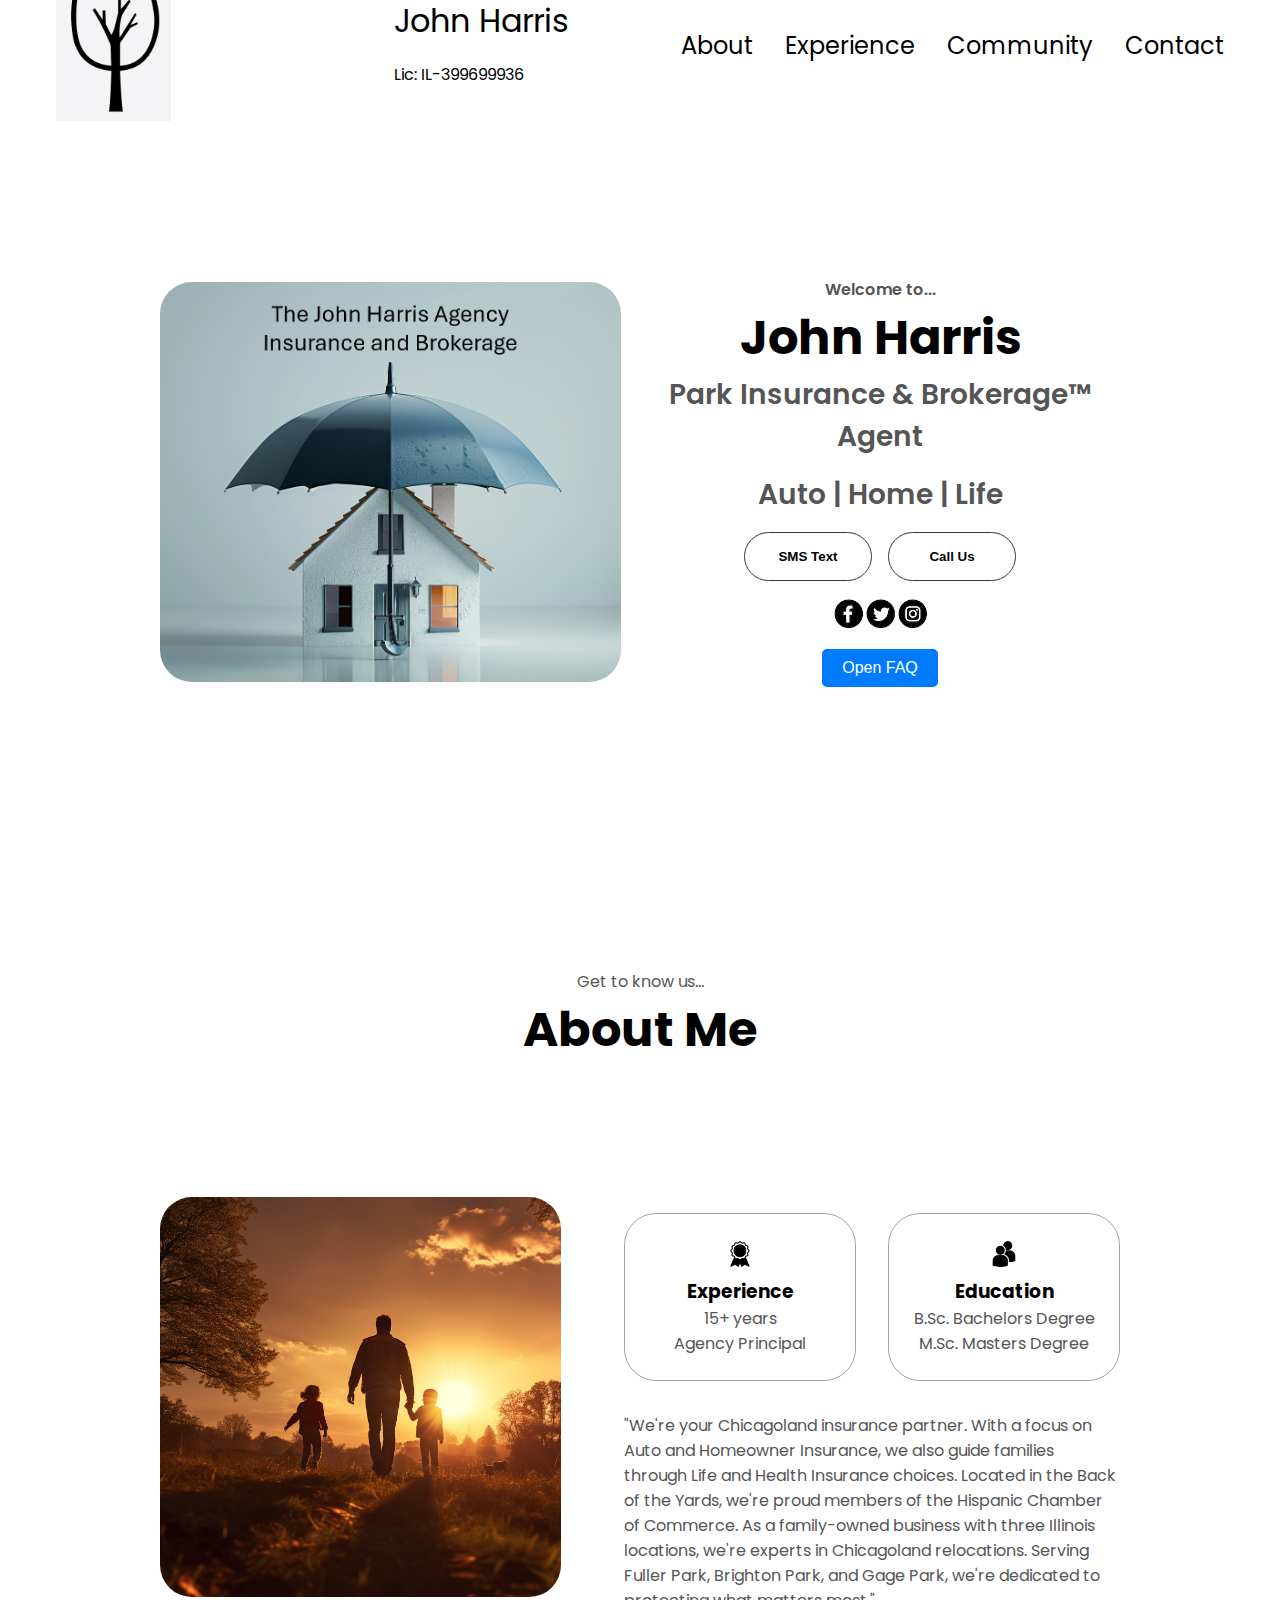
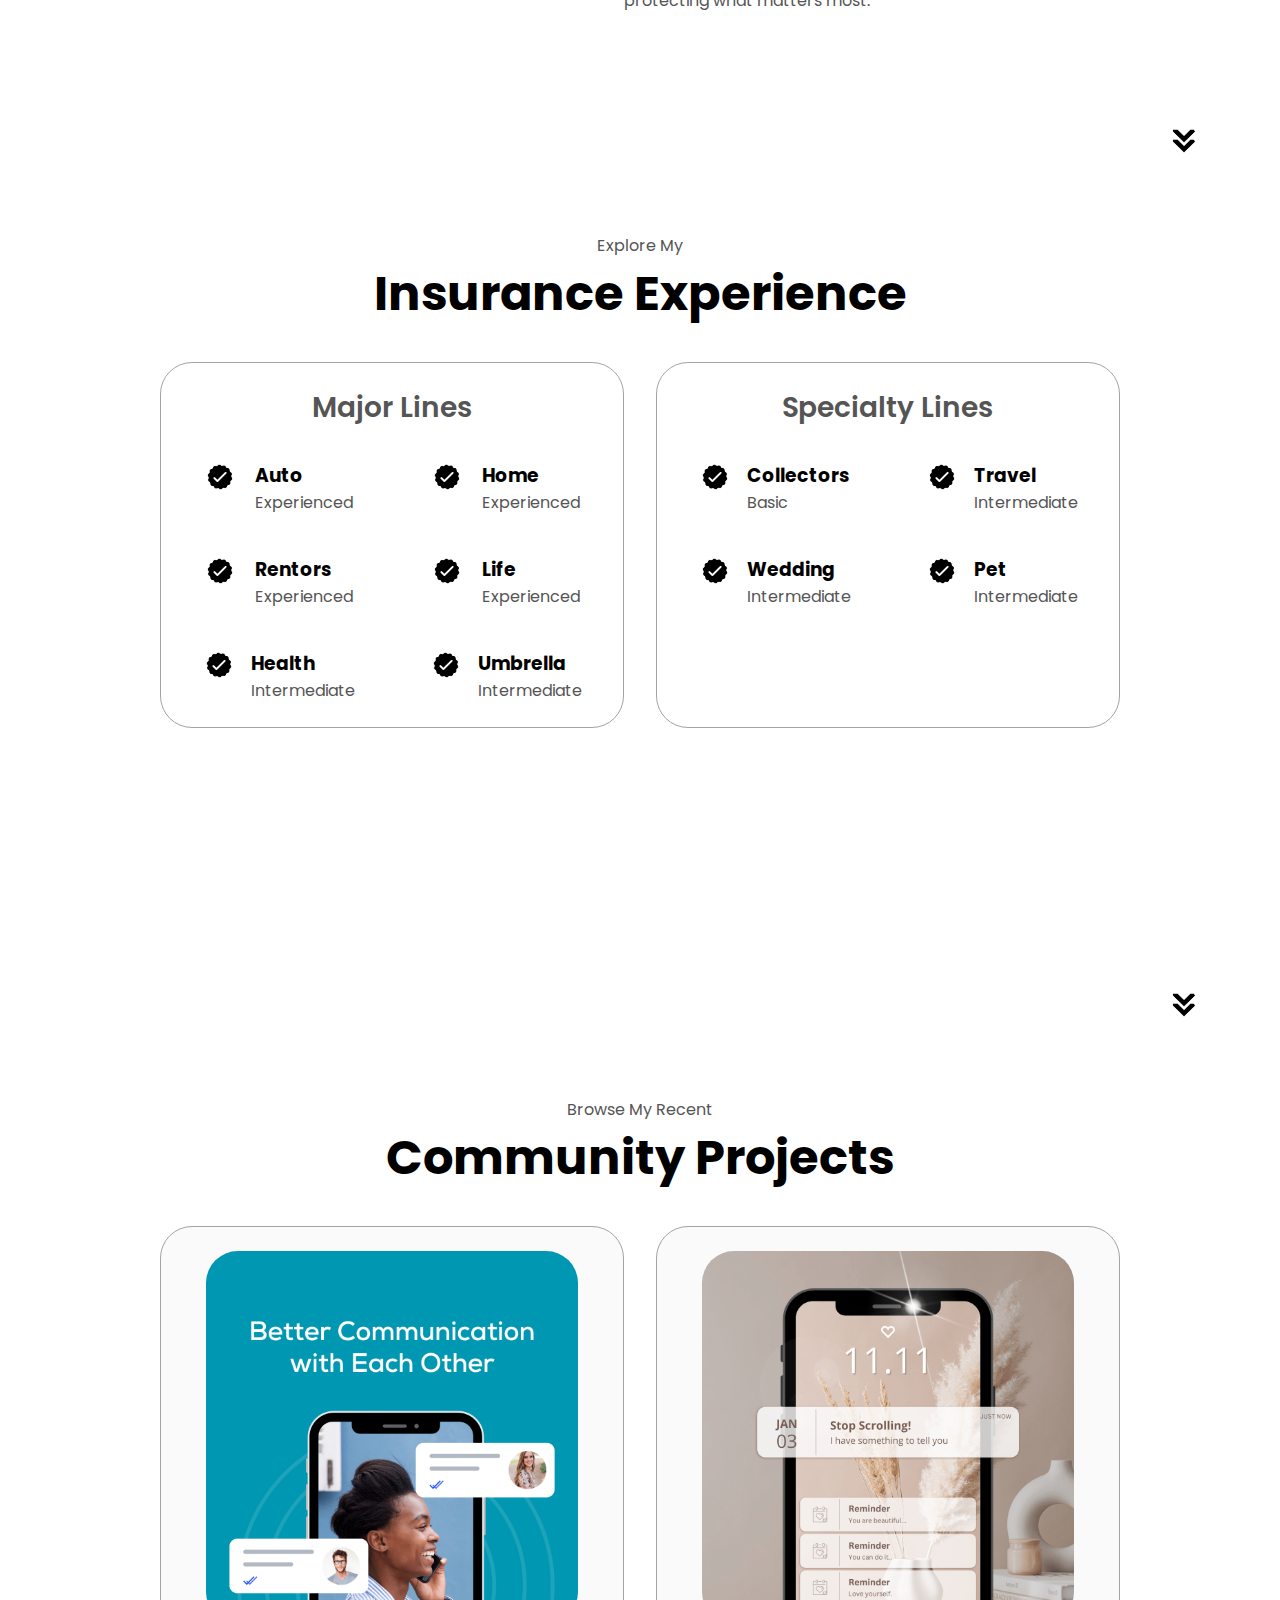
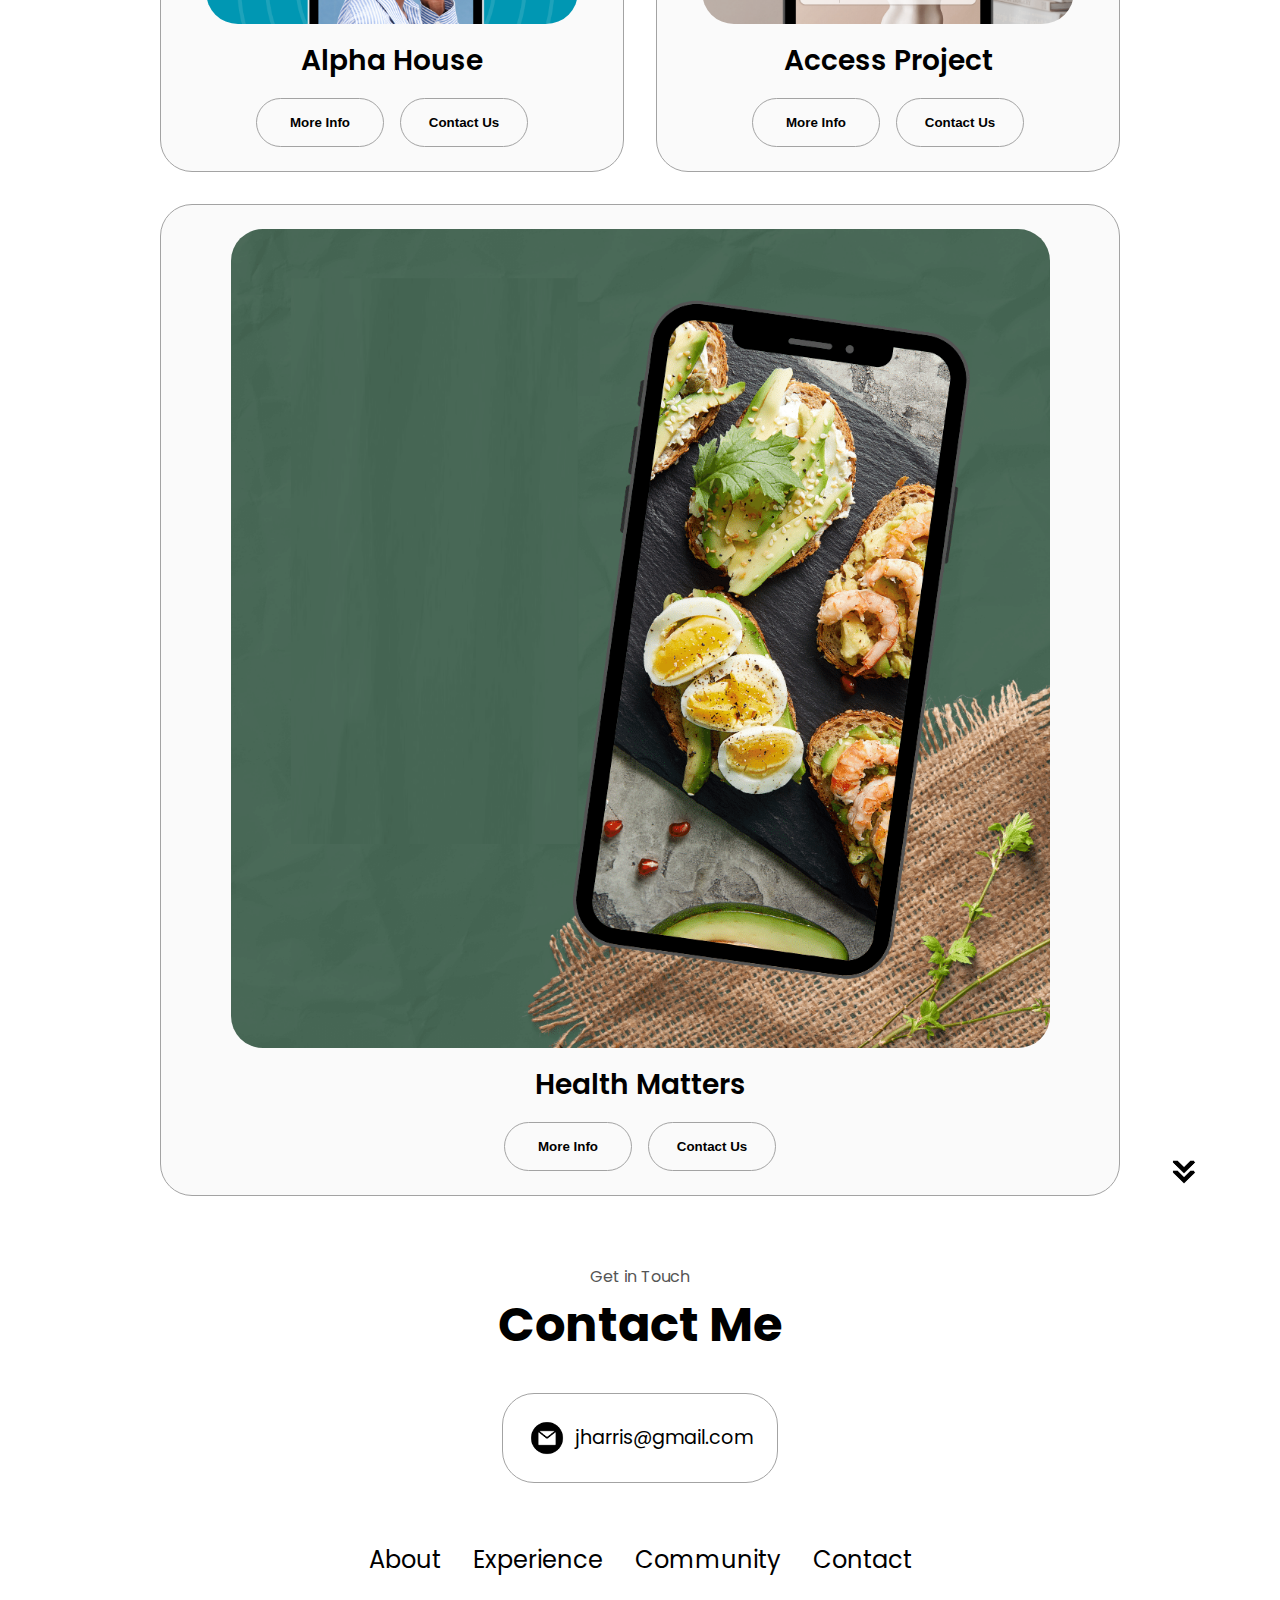
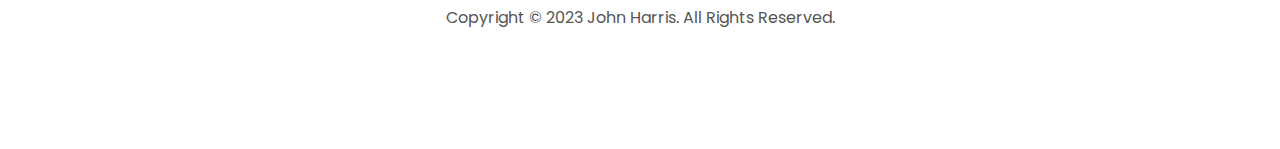
<file: index.html>
<!DOCTYPE html>
<html lang="en">
  <head>
    <meta charset="UTF-8" />
    <meta http-equiv="X-UA-Compatible" content="IE=edge" />
    <meta name="viewport" content="width=device-width, initial-scale=1.0" />
    <title>My Portfolio</title>
    <link rel="stylesheet" href="style.css" />
    <link rel="stylesheet" href="mediaqueries.css" />
           
  <body>
    <nav id="desktop-nav">
      <div class="logo2">
        <img src="assets/logo_icon.png" alt="Logo Icon">
      </div>
      <div class="section__text__p1"></div>
      <div class="logo">
        John Harris
        <br>
        <span style="font-size: 12pt;">Lic: IL-399699936</span>
      </div>
      <div>
        <ul class="nav-links">
          <li><a href="#about">About</a></li>
          <li><a href="#experience">Experience</a></li>
          <li><a href="#projects">Community</a></li>
          <li><a href="#contact">Contact</a></li>
        </ul>
      </div>
    </nav>
    <nav id="hamburger-nav">
      <h1 div="class="logo">The Harris Agency, Inc.</h1>
      <div class="hamburger-menu">
        <div class="hamburger-icon" onclick="toggleMenu()">
          <span></span>
          <span></span>
          <span></span>
        </div>
        <div class="menu-links">
          <li><a href="#about" onclick="toggleMenu()">About</a></li>
          <li><a href="#experience" onclick="toggleMenu()">Experience</a></li>
          <li><a href="#projects" onclick="toggleMenu()">Community</a></li>
          <li><a href="#contact" onclick="toggleMenu()">Contact</a></li>
        </div>
      </div>
    </nav>
    <section id="profile">
    <div class="section__pic-container">
      <img src="assets/property__casualty.png" alt="John Harris profile picture" class="about-pic"/>
    </div>
    <div class="section__text">
      <p class="section__text__p1">Welcome to... </p>
      <h1 class="title">John Harris</h1>
      <p class="section__text__p2">Park Insurance & Brokerage™ Agent</p>
      <p class="section__text__p2">Auto | Home | Life</p>
      <div class="btn-container">
        <button class="btn btn-color-2" onclick="sendSMS()">SMS Text</button>
        <button class="btn btn-color-2" onclick="makeCall()">Call Us</button>
      </div>
      <div id="socials-container">
        <img src="./assets/SMlogos.png" alt="My LinkedIn profile" class="icon"/>
      </div>    
      <!-- Trigger/Open The Agent Iframe -->
      <button id="myBtn">Open FAQ</button>
         <div id="myModal" class="modal">
        <!-- Modal content -->
        <div class="modal-content">
          <span class="close">&times;</span>
          <iframe src="./FAQ.html" frameborder="0" width="100%" height="600px"></iframe>
        </div>
      </div>
    </div>
    </section>
    <section id="about">
      <p class="section__text__p1">Get to know us...</p>
      <h1 class="title">About Me</h1>
      <div class="section-container">
        <div class="section__pic-container">
          <img
            src="./assets/about-pic.png"
            alt="Profile picture"
            class="about-pic"
          />
        </div>
        <div class="about-details-container">
          <div class="about-containers">
            <div class="details-container">
              <img
                src="./assets/experience.png"
                alt="Experience icon"
                class="icon"
              />
              <h3>Experience</h3>
              <p>15+ years <br />Agency Principal</p>
            </div>
            <div class="details-container">
              <img
                src="./assets/education.png"
                alt="Education icon"
                class="icon"
              />
              <h3>Education</h3>
              <p>B.Sc. Bachelors Degree<br />M.Sc. Masters Degree</p>
            </div>
          </div>
          <div class="text-container">
            <p>
              "We're your Chicagoland insurance partner. With a focus on Auto and Homeowner Insurance, we also guide families through Life and Health Insurance choices. Located in the Back of the Yards, we're proud members of the Hispanic Chamber of Commerce. As a family-owned business with three Illinois locations, we're experts in Chicagoland relocations. Serving Fuller Park, Brighton Park, and Gage Park, we're dedicated to protecting what matters most."
            </p>
          </div>
        </div>
      </div>
      <img
        src="./assets/arrow.png"
        alt="Arrow icon"
        class="icon arrow"
        onclick="location.href='./#experience'"
      />
    </section>
    <section id="experience">
      <p class="section__text__p1">Explore My</p>
      <h1 class="title">Insurance Experience</h1>
      <div class="experience-details-container">
        <div class="about-containers">
          <div class="details-container">
            <h2 class="experience-sub-title">Major Lines</h2>
            <div class="article-container">
              <article>
                <img
                  src="./assets/checkmark.png"
                  alt="Experience icon"
                  class="icon"
                />
                <div>
                  <h3>Auto</h3>
                  <p>Experienced</p>
                </div>
              </article>
              <article>
                <img
                  src="./assets/checkmark.png"
                  alt="Experience icon"
                  class="icon"
                />
                <div>
                  <h3>Home</h3>
                  <p>Experienced</p>
                </div>
              </article>
              <article>
                <img
                  src="./assets/checkmark.png"
                  alt="Experience icon"
                  class="icon"
                />
                <div>
                  <h3>Rentors</h3>
                  <p>Experienced</p>
                </div>
              </article>
              <article>
                <img
                  src="./assets/checkmark.png"
                  alt="Experience icon"
                  class="icon"
                />
                <div>
                  <h3>Life</h3>
                  <p>Experienced</p>
                </div>
              </article>
              <article>
                <img
                  src="./assets/checkmark.png"
                  alt="Experience icon"
                  class="icon"
                />
                <div>
                  <h3>Health</h3>
                  <p>Intermediate</p>
                </div>
              </article>
              <article>
                <img
                  src="./assets/checkmark.png"
                  alt="Experience icon"
                  class="icon"
                />
                <div>
                  <h3>Umbrella</h3>
                  <p>Intermediate</p>
                </div>
              </article>
            </div>
          </div>
          <div class="details-container">
            <h2 class="experience-sub-title">Specialty Lines</h2>
            <div class="article-container">
              <article>
                <img
                  src="./assets/checkmark.png"
                  alt="Experience icon"
                  class="icon"
                />
                <div>
                  <h3>Collectors</h3>
                  <p>Basic</p>
                </div>
              </article>
              <article>
                <img
                  src="./assets/checkmark.png"
                  alt="Experience icon"
                  class="icon"
                />
                <div>
                  <h3>Travel</h3>
                  <p>Intermediate</p>
                </div>
              </article>
              <article>
                <img
                  src="./assets/checkmark.png"
                  alt="Experience icon"
                  class="icon"
                />
                <div>
                  <h3>Wedding</h3>
                  <p>Intermediate</p>
                </div>
              </article>
              <article>
                <img
                  src="./assets/checkmark.png"
                  alt="Experience icon"
                  class="icon"
                />
                <div>
                  <h3>Pet</h3>
                  <p>Intermediate</p>
                </div>
              </article>
            </div>
          </div>
        </div>
      </div>
      <img
        src="./assets/arrow.png"
        alt="Arrow icon"
        class="icon arrow"
        onclick="location.href='./#projects'"
      />
    </section>
    <section id="projects">
      <p class="section__text__p1">Browse My Recent</p>
      <h1 class="title">Community Projects</h1>
      <div class="experience-details-container">
        <div class="about-containers">
          <div class="details-container color-container">
            <div class="article-container">
              <img
                src="./assets/project-1.png"
                alt="Project 1"
                class="project-img"
              />
            </div>
            <h2 class="experience-sub-title project-title">Alpha House</h2>
            <div class="btn-container">
              <button
                class="btn btn-color-2 project-btn"
                onclick="location.href='https://github.com/'"
              >
              More Info
              </button>
              <button
                class="btn btn-color-2 project-btn"
                onclick="location.href='https://github.com/'"
              >
              Contact Us
              </button>
            </div>
          </div>
          <div class="details-container color-container">
            <div class="article-container">
              <img
                src="./assets/project-2.png"
                alt="Project 2"
                class="project-img"
              />
            </div>
            <h2 class="experience-sub-title project-title">Access Project</h2>
            <div class="btn-container">
              <button
                class="btn btn-color-2 project-btn"
                onclick="location.href='https://github.com/'"
              >
              More Info
              </button>
              <button
                class="btn btn-color-2 project-btn"
                onclick="location.href='https://github.com/'"
              >
              Contact Us
              </button>
            </div>
          </div>
          <div class="details-container color-container">
            <div class="article-container">
              <img
                src="./assets/project-3.png"
                alt="Project 3"
                class="project-img"
              />
            </div>
            <h2 class="experience-sub-title project-title">Health Matters</h2>
            <div class="btn-container">
              <button
                class="btn btn-color-2 project-btn"
                onclick="location.href='https://github.com/'"
              >
                More Info
              </button>
              <button
                class="btn btn-color-2 project-btn"
                onclick="location.href='https://github.com/'"
              >
                Contact Us
              </button>
            </div>
          </div>
        </div>
      </div>
      <img
        src="./assets/arrow.png"
        alt="Arrow icon"
        class="icon arrow"
        onclick="location.href='./#contact'"
      />
    </section>
    <section id="contact">
      <p class="section__text__p1">Get in Touch</p>
      <h1 class="title">Contact Me</h1>
      <div class="contact-info-upper-container">
        <div class="contact-info-container">
          <img
            src="./assets/email.png"
            alt="Email icon"
            class="icon contact-icon email-icon"
          />
          <p><a href="mailto:jharris@gmail.com">jharris@gmail.com</a></p>
        </div>
      </div>
    </section>
    <footer>
      <nav>
        <div class="nav-links-container">
          <ul class="nav-links">
            <li><a href="#about">About</a></li>
            <li><a href="#experience">Experience</a></li>
            <li><a href="#projects">Community</a></li>
            <li><a href="#contact">Contact</a></li>
          </ul>
        </div>
      </nav>
      <p>Copyright &#169; 2023 John Harris. All Rights Reserved.</p>
    </footer>
  
    <script>
    // Logic to toggle hamburger menu in page top right corner  
    function toggleMenu() {
      const menu = document.querySelector(".menu-links");
      const icon = document.querySelector(".hamburger-icon");
      menu.classList.toggle("open");
      icon.classList.toggle("open");
    }
    </script>

    <script>
    // Logic to ensure FAQ and Agent do not conflict and overlap
    document.addEventListener('DOMContentLoaded', function() {
        var modal = document.getElementById("myModal");
        var btnFAQ = document.getElementById("myBtn");
        var spanCloseFAQ = document.getElementsByClassName("close")[0];
        var agentButton = document.getElementById('show-iframe-btn');
        var agentIframe = document.getElementById('agent-iframe');
        var agentCloseButton = document.getElementById('close-agent-btn');

      // Function to open FAQ and ensure the agent iframe is hidden
      btnFAQ.onclick = function() {
          modal.style.display = "block";
          agentIframe.style.display = "none"; // Hide the agent iframe when FAQ is opened
          agentButton.style.display = 'block'; // Ensure the agent button is visible
          agentCloseButton.style.display = 'none'; // Hide the close button for the agent
      };

      // Function to close the FAQ modal
      spanCloseFAQ.onclick = function() {
          modal.style.display = "none";
      };

      // Close FAQ modal when clicking outside of it
      window.onclick = function(event) {
          if (event.target == modal) {
              modal.style.display = "none";
          }
      };

      // Functionality Section to manage agent iframe display 
      agentButton.onclick = function() {
          agentIframe.style.display = "block";
          modal.style.display = "none"; // Close FAQ when opening the agent iframe
          agentCloseButton.style.display = 'block'; // Show the agent close button
          this.style.display = 'none'; // Hide the open button for the agent
      };

      // Close the agent iframe and ensure its button toggles correctly
      agentCloseButton.onclick = function() {
          agentIframe.style.display = "none";
          agentButton.style.display = 'block';
          this.style.display = 'none';
      };
    });

    window.addEventListener('resize', function() {
  var iframe = document.getElementById('agent-iframe');
  var header = document.getElementById('header-cover');

  // Dynamically calculate new bottom position for the header based on iframe position
  var newBottom = window.innerHeight - iframe.getBoundingClientRect().top + 65;
  header.style.bottom = newBottom + 'px';
});

    </script>
     
<!--- ************ -- Make Changes Here!............. D-id Agent Set up ************ -->

<!---<simli-widget token="[base64]" agentid="a2d1785e-2909-447c-9649-51824bfeda45" position="right" customimage="https://github.com/jjmlovesgit/didembed/blob/main/assets/Agentgif.gif?raw=true" customtext="FAQ Help" ></simli-widget>
<script src="https://app.simli.com/simli-widget/index.js" async type="text/javascript"></script> -->
    
<!-- Container for the Simli Widget -->
<div class="simli-container">
    <simli-widget token="[base64]" agentid="a2d1785e-2909-447c-9649-51824bfeda45" position="right" customimage="https://github.com/jjmlovesgit/didembed/blob/main/assets/Agentgif.gif?raw=true" customtext="Handsfree Chat" ></simli-widget>
</div>

<!-- Load Simli script -->
<script defer src="https://app.simli.com/simli-widget/index.js"></script>


<!--- ************ -- No  other changes required ..... D-id Agent Set up ************ -->

    <!--- ************ -- Make Changes Here!............. D-id Agent Set up ************ -->

    <!-- Step 1: Change style="background-image: url('assets/Agent.gif') to your own gif or use a .png file for your agent button - upload to assets directory 
    <button id="show-iframe-btn" class="open-floating-btn" style="background-image: url('assets/Agent.gif'); background-size: cover; background-repeat: no-repeat; background-position: center; background-color: transparent; border: none; border-radius: 5px; width: 120px; height: 120px; display: flex; flex-direction: column; align-items: center; justify-content: flex-end; cursor: pointer; position: fixed; bottom: 10px; right: 10px; color: rgb(255, 255, 255); font-size: 15px; z-index: 1000; overflow: hidden;"></button>   

    <!-- Step 2: Change this and add your Agent and Key from your agent creation at D-ID in the Creative Reality Studio per How to Video 
    <iframe id="agent-iframe" src="https://studio.d-id.com/agents/share?id=agt_EkAZcyRl&key=WjI5dloyeGxMVzloZFhSb01ud3hNRGc1TWpjek5EQTBNRFV6TmpNMk56TTVPVEk2U25wYWQxTldNRlZhVjJvNFFUVlpSbFl6WXpabQ==" frameborder="0" width="390" height="600" allow="microphone" style="position: fixed; border-radius: 10px; bottom: 10px; right: 10px; display: none;"></iframe>
    
     <!-- Step 3: Change this footer text as required if you like or delete etc   <div class="scrolling-text">Please type or use the "Mic" for questions...</div> 
     <div id="footer-cover">
      <button id="close-agent-header-btn" class="close-button">Close Agent</button>
    </div>

    <div id="header-cover">
      <button id="close-agent-header-btn" class="close-button">Close Agent</button>
    </div>
--- ************ -- Make Changes Here!............. D-id Agent Set up ************ -->

<script>
 document.addEventListener('DOMContentLoaded', function() {
  var showButton = document.getElementById('show-iframe-btn');
  var headerCloseButton = document.getElementById('close-agent-header-btn'); // Close button in header
  var iframe = document.getElementById('agent-iframe');
  var footerCover = document.getElementById('footer-cover');
  var headerCover = document.getElementById('header-cover');

  showButton.addEventListener('click', function() {
    iframe.style.display = 'block';
    footerCover.style.display = 'block';
    headerCover.style.display = 'flex';
    showButton.style.display = 'none'; // Hide the show button
    headerCloseButton.style.display = 'block'; // Show the close button in the header
  });

  var closeFunction = function() {
    iframe.style.display = 'none';
    footerCover.style.display = 'none';
    headerCover.style.display = 'none';
    showButton.style.display = 'block'; // Show the show button again
    headerCloseButton.style.display = 'none'; // Hide the close button in the header
  };

  headerCloseButton.addEventListener('click', closeFunction);  // Apply the same close functionality
});

  </script>
  
  </body>
</html>
</file>
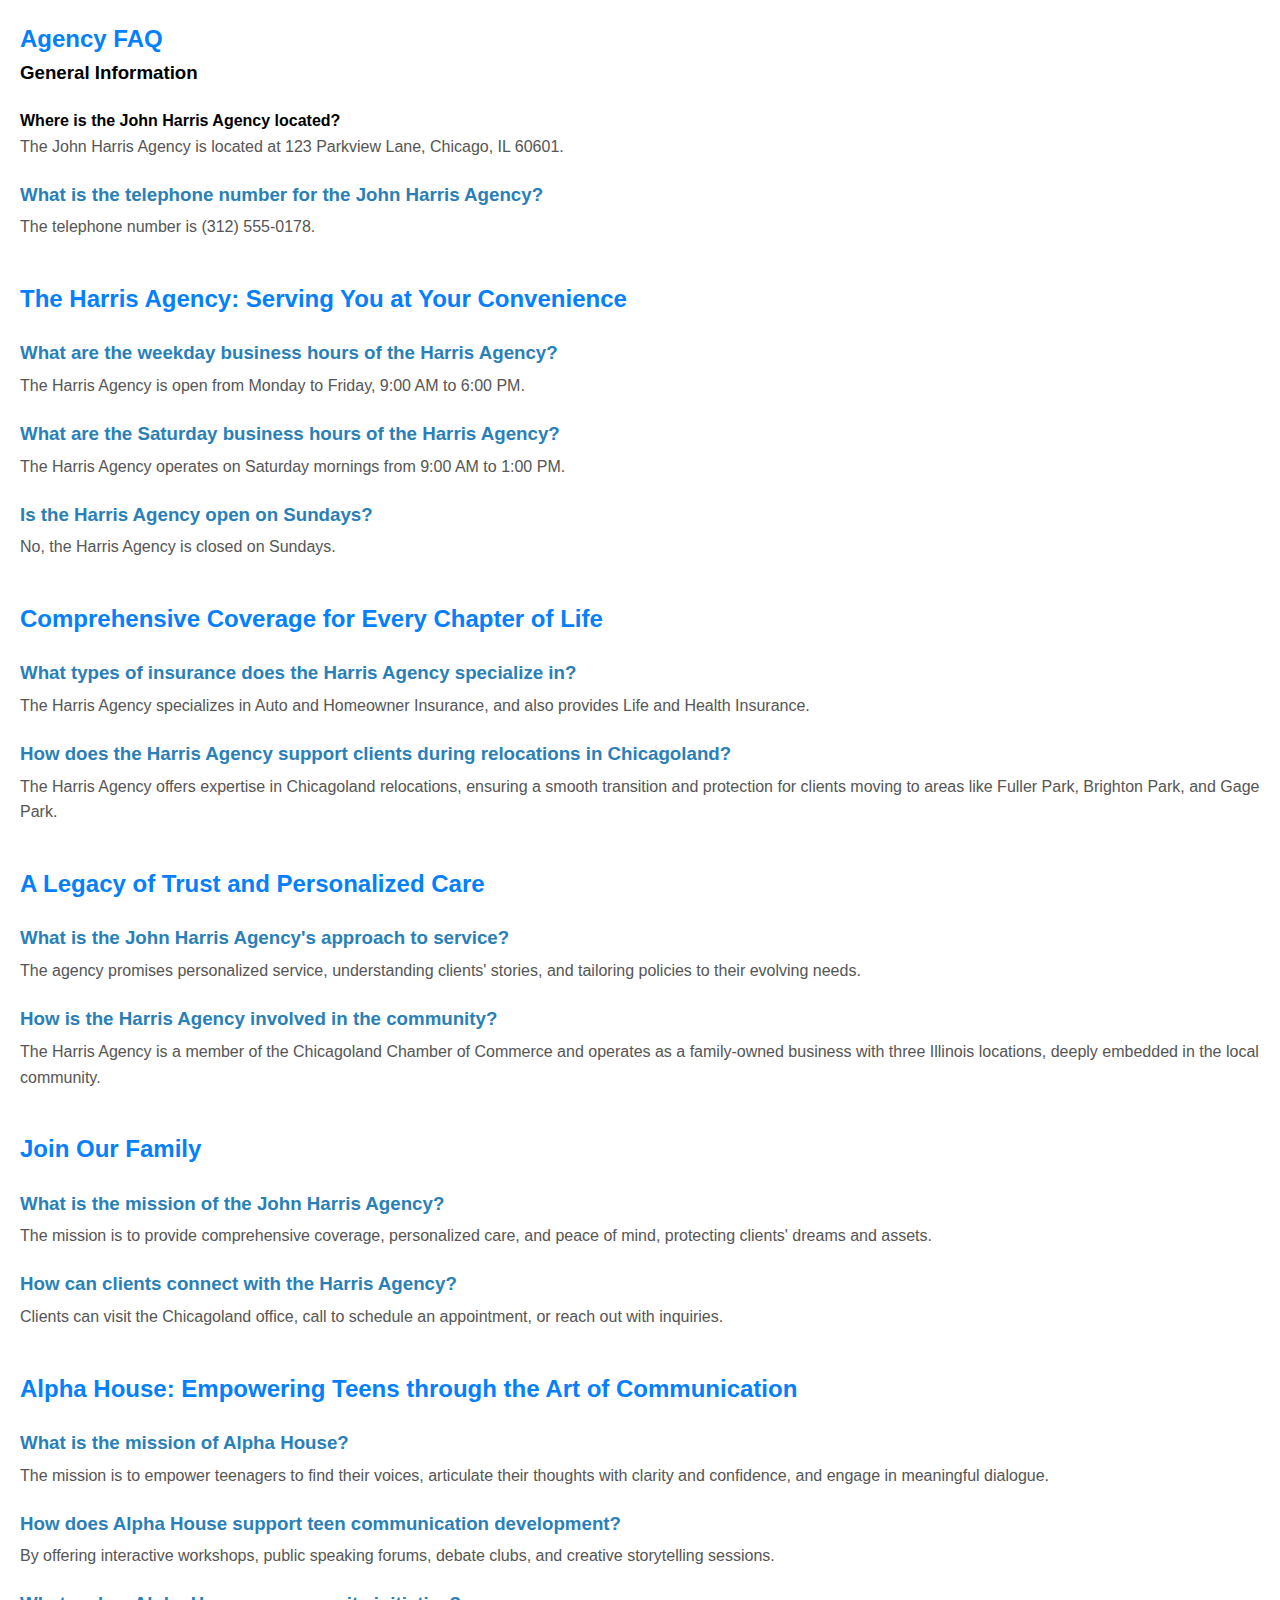
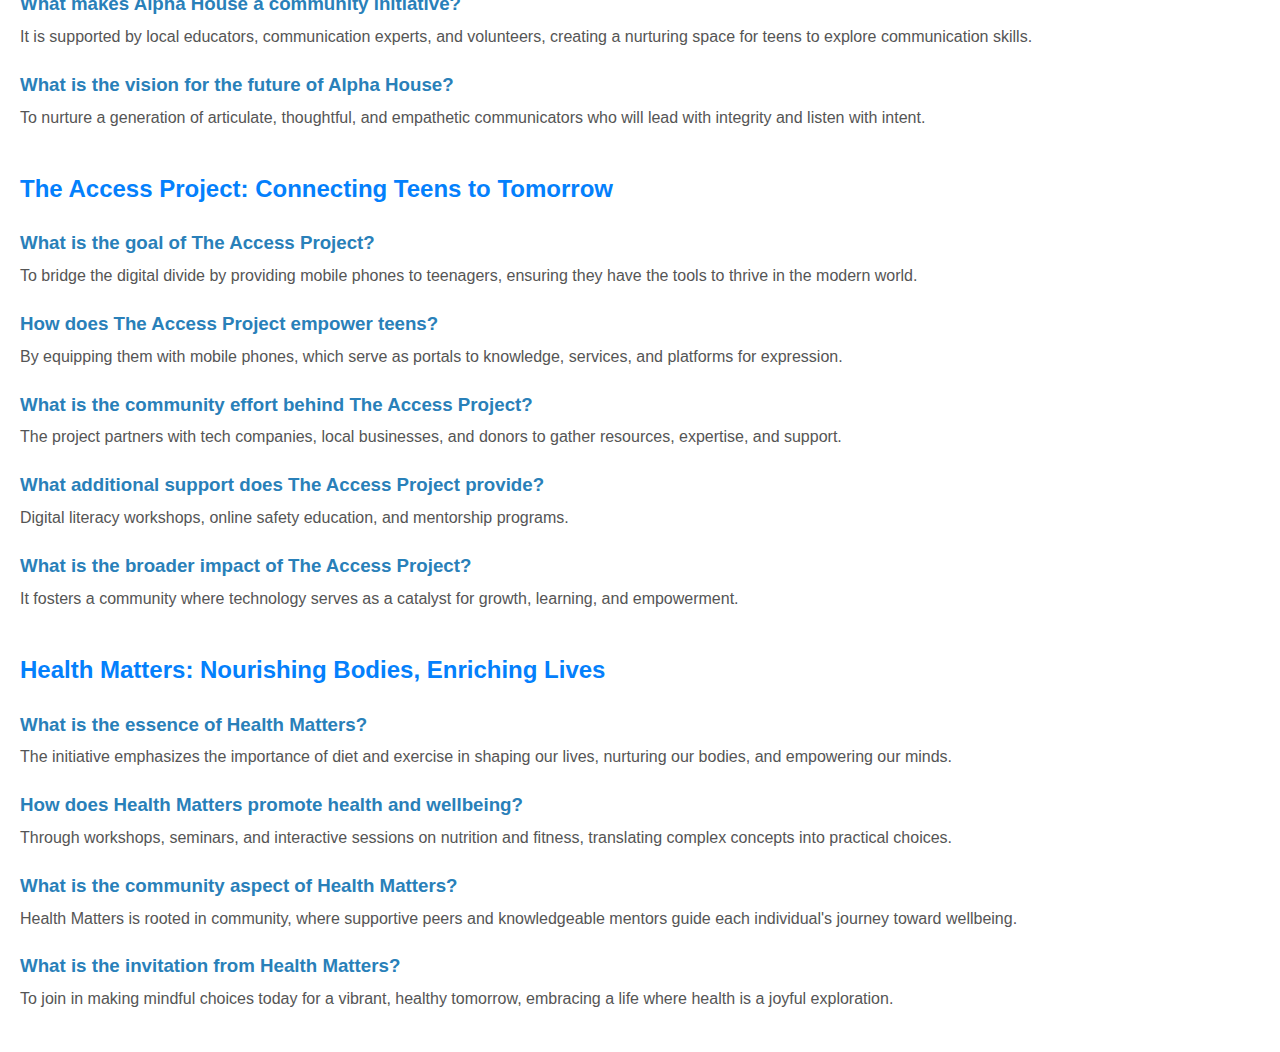
<file: FAQ.html>
<!DOCTYPE html>
<html lang="en">
<head>

    <html lang="en">
        <head>
          <meta charset="UTF-8" />
          <meta http-equiv="X-UA-Compatible" content="IE=edge" />
          <meta name="viewport" content="width=device-width, initial-scale=1.0" />
          <title>My Portfolio</title>
          <link rel="stylesheet" href="style.css" />
          <link rel="stylesheet" href="mediaqueries.css" />

    <meta name="viewport" content="width=device-width, initial-scale=1.0">
    <title>Agency FAQ</title>
    <style>
        body {
            font-family: Arial, sans-serif;
            margin: 20px;
            line-height: 1.6;
        }
        .section {
            margin-bottom: 40px;
        }
        h1, h2 {
            color: #0480fc;
        }
        .qa {
            margin: 20px 0;
        }
        .qa h3 {
            margin-bottom: 5px;
            color: #2980B9;
        }
        .qa p {
            margin: 0;
        }
    </style>
</head>
<body>
    <h2>Agency FAQ</h2>
    <div class="section">
        <h3>General Information</h3>
        <div class="qa">
            <h4>Where is the John Harris Agency located?</h4>
            <p>The John Harris Agency is located at 123 Parkview Lane, Chicago, IL 60601.</p>
        </div>
        <div class="qa">
            <h3>What is the telephone number for the John Harris Agency?</h3>
            <p>The telephone number is (312) 555-0178.</p>
        </div>
    </div>

    <div class="section">
        <h2>The Harris Agency: Serving You at Your Convenience</h2>
        <div class="qa">
            <h3>What are the weekday business hours of the Harris Agency?</h3>
            <p>The Harris Agency is open from Monday to Friday, 9:00 AM to 6:00 PM.</p>
        </div>
        <div class="qa">
            <h3>What are the Saturday business hours of the Harris Agency?</h3>
            <p>The Harris Agency operates on Saturday mornings from 9:00 AM to 1:00 PM.</p>
        </div>
        <div class="qa">
            <h3>Is the Harris Agency open on Sundays?</h3>
            <p>No, the Harris Agency is closed on Sundays.</p>
        </div>
    </div>

    <div class="section">
        <h2>Comprehensive Coverage for Every Chapter of Life</h2>
        <div class="qa">
            <h3>What types of insurance does the Harris Agency specialize in?</h3>
            <p>The Harris Agency specializes in Auto and Homeowner Insurance, and also provides Life and Health Insurance.</p>
        </div>
        <div class="qa">
            <h3>How does the Harris Agency support clients during relocations in Chicagoland?</h3>
            <p>The Harris Agency offers expertise in Chicagoland relocations, ensuring a smooth transition and protection for clients moving to areas like Fuller Park, Brighton Park, and Gage Park.</p>
        </div>
    </div>

    <div class="section">
        <h2>A Legacy of Trust and Personalized Care</h2>
        <div class="qa">
            <h3>What is the John Harris Agency's approach to service?</h3>
            <p>The agency promises personalized service, understanding clients' stories, and tailoring policies to their evolving needs.</p>
        </div>
        <div class="qa">
            <h3>How is the Harris Agency involved in the community?</h3>
            <p>The Harris Agency is a member of the Chicagoland Chamber of Commerce and operates as a family-owned business with three Illinois locations, deeply embedded in the local community.</p>
        </div>
    </div>

    <div class="section">
        <h2>Join Our Family</h2>
        <div class="qa">
            <h3>What is the mission of the John Harris Agency?</h3>
            <p>The mission is to provide comprehensive coverage, personalized care, and peace of mind, protecting clients' dreams and assets.</p>
        </div>
        <div class="qa">
            <h3>How can clients connect with the Harris Agency?</h3>
            <p>Clients can visit the Chicagoland office, call to schedule an appointment, or reach out with inquiries.</p>
        </div>
    </div>

    <div class="section">
        <h2>Alpha House: Empowering Teens through the Art of Communication</h2>
        <div class="qa">
            <h3>What is the mission of Alpha House?</h3>
            <p>The mission is to empower teenagers to find their voices, articulate their thoughts with clarity and confidence, and engage in meaningful dialogue.</p>
        </div>
        <div class="qa">
            <h3>How does Alpha House support teen communication development?</h3>
            <p>By offering interactive workshops, public speaking forums, debate clubs, and creative storytelling sessions.</p>
        </div>
        <div class="qa">
            <h3>What makes Alpha House a community initiative?</h3>
            <p>It is supported by local educators, communication experts, and volunteers, creating a nurturing space for teens to explore communication skills.</p>
        </div>
        <div class="qa">
            <h3>What is the vision for the future of Alpha House?</h3>
            <p>To nurture a generation of articulate, thoughtful, and empathetic communicators who will lead with integrity and listen with intent.</p>
        </div>
    </div>

    <div class="section">
        <h2>The Access Project: Connecting Teens to Tomorrow</h2>
        <div class="qa">
            <h3>What is the goal of The Access Project?</h3>
            <p>To bridge the digital divide by providing mobile phones to teenagers, ensuring they have the tools to thrive in the modern world.</p>
        </div>
        <div class="qa">
            <h3>How does The Access Project empower teens?</h3>
            <p>By equipping them with mobile phones, which serve as portals to knowledge, services, and platforms for expression.</p>
        </div>
        <div class="qa">
            <h3>What is the community effort behind The Access Project?</h3>
            <p>The project partners with tech companies, local businesses, and donors to gather resources, expertise, and support.</p>
        </div>
        <div class="qa">
            <h3>What additional support does The Access Project provide?</h3>
            <p>Digital literacy workshops, online safety education, and mentorship programs.</p>
        </div>
        <div class="qa">
            <h3>What is the broader impact of The Access Project?</h3>
            <p>It fosters a community where technology serves as a catalyst for growth, learning, and empowerment.</p>
        </div>
    </div>

    <div class="section">
        <h2>Health Matters: Nourishing Bodies, Enriching Lives</h2>
        <div class="qa">
            <h3>What is the essence of Health Matters?</h3>
            <p>The initiative emphasizes the importance of diet and exercise in shaping our lives, nurturing our bodies, and empowering our minds.</p>
        </div>
        <div class="qa">
            <h3>How does Health Matters promote health and wellbeing?</h3>
            <p>Through workshops, seminars, and interactive sessions on nutrition and fitness, translating complex concepts into practical choices.</p>
        </div>
        <div class="qa">
            <h3>What is the community aspect of Health Matters?</h3>
            <p>Health Matters is rooted in community, where supportive peers and knowledgeable mentors guide each individual's journey toward wellbeing.</p>
        </div>
        <div class="qa">
            <h3>What is the invitation from Health Matters?</h3>
            <p>To join in making mindful choices today for a vibrant, healthy tomorrow, embracing a life where health is a joyful exploration.</p>
        </div>
    </div>  
</body>
</html>
</file>
<file: style.css>
/* GENERAL */

@import url("https://fonts.googleapis.com/css2?family=Poppins:wght@300;400;500;600&display=swap");

* {
  margin: 0;
  padding: 0;
}

body {
  font-family: "Poppins", sans-serif;
}

html {
  scroll-behavior: smooth;
}

p {
  color: rgb(85, 85, 85);
}

/* TRANSITION */

a,
.btn {
  transition: all 300ms ease;
}

/* DESKTOP NAV */

nav,
.nav-links {
  display: flex;
}

nav {
  justify-content: space-around;
  align-items: center;
  height: 10vh;
}

.nav-links {
  gap: 2rem;
  list-style: none;
  font-size: 1.5rem;
}

a {
  color: black;
  text-decoration: none;
  text-decoration-color: white;
}

a:hover {
  color: grey;
  text-decoration: underline;
  text-underline-offset: 1rem;
  text-decoration-color: rgb(181, 181, 181);
}

.logo {
  font-size: 2rem;
}

.logo:hover {
  cursor: default;
}

/* HAMBURGER MENU */

#hamburger-nav {
  display: none;
}

.hamburger-menu {
  position: relative;
  display: inline-block;
}

.hamburger-icon {
  display: flex;
  flex-direction: column;
  justify-content: space-between;
  height: 24px;
  width: 30px;
  cursor: pointer;
}

.hamburger-icon span {
  width: 100%;
  height: 2px;
  background-color: black;
  transition: all 0.3 ease-in-out;
}

.menu-links {
  position: absolute;
  top: 100%;
  right: 0;
  background-color: white;
  width: fit-content;
  max-height: 0;
  overflow: hidden;
  transition: all 0.3 ease-in-out;
}

.menu-links a {
  display: block;
  padding: 10px;
  text-align: center;
  font-size: 1.5rem;
  color: black;
  text-decoration: none;
  transition: all 0.3 ease-in-out;
}

.menu-links li {
  list-style: none;
}

.menu-links.open {
  max-height: 300px;
}

.hamburger-icon.open span:first-child {
  transform: rotate(45deg) translate(10px, 5px);
}

.hamburger-icon.open span:nth-child(2) {
  opacity: 0;
}

.hamburger-icon.open span:last-child {
  transform: rotate(-45deg) translate(10px, -5px);
}

.hamburger-icon span:first-child {
  transform: none;
}

.hamburger-icon span:first-child {
  opacity: 1;
}

.hamburger-icon span:first-child {
  transform: none;
}

/* SECTIONS */

section {
  padding-top: 4vh;
  height: 96vh;
  margin: 0 10rem;
  box-sizing: border-box;
  min-height: fit-content;
}

.section-container {
  display: flex;
}

/* PROFILE SECTION 80 to 60 */

#profile {
  display: flex;
  justify-content: center;
  gap: 5rem;
  height: 60vh;
}

.section__pic-container {
  display: flex;
  height: 400px;
  width: 400px;
  margin: auto 0;
}

.section__text {
  align-self: center;
  text-align: center;
}

.section__text p {
  font-weight: 600;
}

.section__text__p1 {
  text-align: center;
}

.section__text__p2 {
  font-size: 1.75rem;
  margin-bottom: 1rem;
}

.title {
  font-size: 3rem;
  text-align: center;
}

#socials-container {
  display: flex;
  justify-content: center;
  margin-top: 1rem;
  gap: 1rem;
}

/* ICONS */

.icon {
  cursor: pointer;
  height: 2rem;
}

/* BUTTONS */

.btn-container {
  display: flex;
  justify-content: center;
  gap: 1rem;
}

.btn {
  font-weight: 600;
  transition: all 300ms ease;
  padding: 1rem;
  width: 8rem;
  border-radius: 2rem;
}

.btn-color-1,
.btn-color-2 {
  border: rgb(53, 53, 53) 0.1rem solid;
}

.btn-color-1:hover,
.btn-color-2:hover {
  cursor: pointer;
}

.btn-color-1,
.btn-color-2:hover {
  background: rgb(53, 53, 53);
  color: white;
}

.btn-color-1:hover {
  background: rgb(0, 0, 0);
}

.btn-color-2 {
  background: none;
}

.btn-color-2:hover {
  border: rgb(255, 255, 255) 0.1rem solid;
}

.btn-container {
  gap: 1rem;
}

/* ABOUT SECTION */

#about {
  position: relative;
}

.about-containers {
  gap: 2rem;
  margin-bottom: 2rem;
  margin-top: 2rem;
}

.about-details-container {
  justify-content: center;
  flex-direction: column;
}

.about-containers,
.about-details-container {
  display: flex;
}

.about-pic {
  border-radius: 2rem;
}

.arrow {
  position: absolute;
  right: -5rem;
  bottom: 2.5rem;
}

.details-container {
  padding: 1.5rem;
  flex: 1;
  background: white;
  border-radius: 2rem;
  border: rgb(53, 53, 53) 0.1rem solid;
  border-color: rgb(163, 163, 163);
  text-align: center;
}

.section-container {
  gap: 4rem;
  height: 80%;
}

.section__pic-container {
  height: 400px;
  width: 400px;
  margin: auto 0;
}

.pdf-button {
  display: inline-block;
  background-color: #007bff; /* Button color */
  color: white; /* Text color */
  padding: 10px 20px;
  text-align: center;
  text-decoration: none;
  font-size: 16px;
  border-radius: 5px;
  cursor: pointer;
  margin-top: 20px; /* Add some space above the button */
}

.pdf-button:hover {
  background-color: #0056b3; /* Darker shade for hover effect */
}


/* EXPERIENCE SECTION */

#experience {
  position: relative;
}

.experience-sub-title {
  color: rgb(85, 85, 85);
  font-weight: 600;
  font-size: 1.75rem;
  margin-bottom: 2rem;
}

.experience-details-container {
  display: flex;
  justify-content: center;
  flex-direction: column;
}

.article-container {
  display: flex;
  text-align: initial;
  flex-wrap: wrap;
  flex-direction: row;
  gap: 2.5rem;
  justify-content: space-around;
}

article {
  display: flex;
  width: 10rem;
  justify-content: space-around;
  gap: 0.5rem;
}

article .icon {
  cursor: default;
}

/* PROJECTS SECTION */

#projects {
  position: relative;
}

.color-container {
  border-color: rgb(163, 163, 163);
  background: rgb(250, 250, 250);
}

.project-img {
  border-radius: 2rem;
  width: 90%;
  height: 90%;
}

.project-title {
  margin: 1rem;
  color: black;
}

.project-btn {
  color: black;
  border-color: rgb(163, 163, 163);
}

/* CONTACT */

#contact {
  display: flex;
  justify-content: center;
  flex-direction: column;
  height: 70vh;
}

.contact-info-upper-container {
  display: flex;
  justify-content: center;
  border-radius: 2rem;
  border: rgb(53, 53, 53) 0.1rem solid;
  border-color: rgb(163, 163, 163);
  background: (250, 250, 250);
  margin: 2rem auto;
  padding: 0.5rem;
}

.contact-info-container {
  display: flex;
  align-items: center;
  justify-content: center;
  gap: 0.5rem;
  margin: 1rem;
}

.contact-info-container p {
  font-size: larger;
}

.contact-icon {
  cursor: default;
}

.email-icon {
  height: 2.5rem;
}

/* FOOTER SECTION */

footer {
  height: 26vh;
  margin: 0 1rem;
}

footer p {
  text-align: center;
}

/********************************************************************************* */
/*faq section */

#myBtn {
  display: inline-block;
  background-color: #007bff; /* Blue background color */
  color: white; /* White text color */
  padding: 10px 20px; /* Padding around text */
  text-align: center; /* Center-align text */
  text-decoration: none; /* No underline */
  font-size: 16px; /* Text size */
  cursor: pointer; /* Pointer cursor on hover */
  margin-top: 20px; /* Top margin for spacing */
  border: none; /* No border by default */
  border-radius: 5px; /* Rounded corners */
  transition: background-color 0.3s, transform 0.2s; /* Smooth color and transform transitions */
}

#myBtn:hover, #myBtn:focus {
  background-color: #0056b3; /* Darker blue on hover/focus */
  transform: scale(1.05); /* Slightly increase size on hover/focus */
  outline: none; /* Remove outline on focus for cleaner look */
}


/* Modal Content *//* The Modal (background) */
.modal {
  display: none; /* Hidden by default */
  position: fixed; /* Stay in place */
  z-index: 2; /* Sit on top of other elements */
  left: 0;
  top: 0;
  width: 100%; /* Full width */
  height: 100%; /* Full height */
  overflow: auto; /* Enable scroll if needed */
  background-color: rgb(0,0,0); /* Fallback color */
  background-color: rgba(0,0,0,0.4); /* Black w/ opacity */
}

/* Modal Content */
.modal-content {
  position: relative;
  background-color: #fefefe;
  margin: 10% auto; /* 10% from the top and centered horizontally */
  padding: 20px;
  border: 1px solid #888;
  width: 80%; /* Could be more or less, depending on screen size */
  box-shadow: 0 4px 8px 0 rgba(0,0,0,0.2), 0 6px 20px 0 rgba(0,0,0,0.19);
  animation-name: animatetop;
  animation-duration: 0.4s;
}

/* Add Animation */
@keyframes animatetop {
  from {top: -300px; opacity: 0} 
  to {top: 0; opacity: 1}
}

/* The Close Button */
.close {
  color: #aaa;
  float: right;
  font-size: 28px;
  font-weight: bold;
}

.close:hover,
.close:focus {
  color: black;
  text-decoration: none;
  cursor: pointer;
}


/********************************************************************************* */
/* iFrame */

.open-floating-btn {
  background-size: cover;
  background-repeat: no-repeat;
  background-position: center;
  /* background-color: #000000; /* Fills any unfilled area with black */
  border: none;
  border-radius: 5px;
  width: 140px;
  height: 140px;
  display: flex;
  flex-direction: column;
  align-items: center;
  justify-content: flex-end;
  cursor: pointer;
  position: fixed;
  bottom: 10px;
  right: 10px;
  /* color: rgb(255, 255, 255); */
  font-size: 15px;
  z-index: 1000;
  overflow: hidden;
}

.open-floating-btn span {
  width: 100%;
  text-align: center;
  margin-top: auto;
}

.open-floating-btn:hover {
  background-color: rgb(70, 193, 4);
}

.open-floating-btn:active {
  transform: scale(0.95);
}

.close-floating-btn {
  position: fixed;
  bottom: 612px;
  right: 140px;
  background-color: #433dff;
  background-color: #007bff; /* Blue background color */
  color: white; 
  border: none;
  border-radius: 5px; /* Rounded corners */
  width: 135px; /* Set width to 100px */
  height: 30px; /* Set height to 40px */
  font-size: 18px;
  cursor: pointer;
  display: flex;
  align-items: center;
  justify-content: center;
  text-align: bottom;
  display: none;      /* Initially hidden */
}

/* Positioning iframe relative to viewport for better control */
#agent-iframe {
  position: fixed;
  width: 390px;
  height: 600px;
  right: 10px;
  bottom: 10px;
  border-radius: 10px;
  display: none;      /* Initially hidden */
}

#footer-cover {
  position: fixed;
  bottom: 10px; /* Same as the iframe */
  right: 10px; /* Same as the iframe */
  width: 390px; /* Same as the iframe to match width */
  height: 26px; /* Height as needed */
  background-color: black; /* Black background color */
  overflow: hidden; /* Hide overflow to maintain the clean look */
  border-bottom-left-radius: 10px; /* Rounded bottom left corner */
  border-bottom-right-radius: 10px; /* Rounded bottom right corner */
  display: none; /* Initially hidden, shown when needed */
  align-items: center; /* Center the text vertically */
  justify-content: center; /* Center the text horizontally */
  text-align: center; /* Ensure text is centered if it doesn't need to scroll */
  color: white; /* Text color set to white */
}
.scrolling-text {
  overflow: hidden;
  white-space: nowrap;
  animation: scroll-text 10s linear; /* Removed 'infinite' */
}

@keyframes scroll-text {
  from {
    transform: translateX(100%); /* Start from fully right */
  }
  to {
    transform: translateX(-100%); /* End fully left */
  }
}


#close-agent-header-btn {
  display: none;  /* Initially hidden */
}

@media (max-width: 600px) {
  #agent-iframe, #header-cover {
    width: 95%; /* Increase width for smaller screens */
    left: 2.5%; /* Adjust left position to keep centered */
    bottom: 5%; /* Closer to the bottom for smaller screens */
  }
 
}
.close-button {
  background-color: #000000; /* Blue background color for visibility */
  color: white;
  border: none;
  border-top: 3px;
  border-left: 3px;
  padding: 3px 157px; /* Adjust padding as needed */
  border-radius: 5px;
  cursor: pointer;
  font-size: 14px;
}

/* Ensure the entire widget, including the container, is circular */
.simli-launcher {
    position: fixed !important;
    bottom: 15px !important;
    right: 15px !important;
    width: 60px !important;  /* Adjust size */
    height: 60px !important;
    display: flex !important;
    justify-content: center;
    align-items: center;
    cursor: pointer;
    border-radius: 50% !important; /* Make the entire container circular */
    box-shadow: 0px 4px 10px rgba(0, 0, 0, 0.2) !important;
    overflow: hidden !important;
    z-index: 9999 !important;
    background-color: white !important; /* Ensure pure white background */
}

/* Ensure the AI agent pop-up is circular */
@media (max-width: 600px) {
    #agent-iframe {
        width: 90vw !important;  /* Set width to 90% of the viewport */
        height: 90vw !important; /* Match height to width for a perfect circle */
        max-width: 300px !important;
        max-height: 300px !important;
        bottom: 15px !important;
        left: 50% !important;
        transform: translateX(-50%) !important;
        right: auto !important;
        border-radius: 50% !important; /* Forces circular shape */
        overflow: hidden !important;
        background: none !important; /* Ensures transparency */
        clip-path: circle(50%) !important; /* NEW: Cuts everything outside the circle */
        -webkit-mask-image: radial-gradient(circle, white 100%, transparent 100%) !important; /* Ensures it is clipped correctly */
        mask-image: radial-gradient(circle, white 100%, transparent 100%) !important;
    }

    /* Ensure the AI agent image inside scales properly */
    #agent-iframe img {
        width: 100%;
        height: 100%;
        object-fit: cover; /* Ensures the image fills the circular container */
        border-radius: 50%; /* Ensures circular shape */
        clip-path: circle(50%) !important; /* NEW: Ensures image is also clipped */
    }

    /* Scale down the Simli widget inside */
    simli-widget {
        transform: scale(.90);
    }

    /* Adjust close button position */
    .close-floating-btn {
        bottom: calc(90vw + 10px) !important; /* Adjust based on pop-up size */
        left: 50% !important;
        transform: translateX(-50%) !important;
    }
}
</file>
<file: mediaqueries.css>
@media screen and (max-width: 1400px) {
  #profile {
    height: 83vh;
    margin-bottom: 6rem;
  }
  .about-containers {
    flex-wrap: wrap;
  }
  #contact,
  #projects {
    height: fit-content;
  }
}

@media screen and (max-width: 1200px) {
  #desktop-nav {
    display: none;
  }
  #hamburger-nav {
    display: flex;
  }
  #experience,
  .experience-details-container {
    margin-top: 2rem;
  }
  #profile,
  .section-container {
    display: block;
  }
  .arrow {
    display: none;
  }
  section,
  .section-container {
    height: fit-content;
  }
  section {
    margin: 0 5%;
  }
  .section__pic-container {
    width: 275px;
    height: 275px;
    margin: 0 auto 2rem;
  }
  .about-containers {
    margin-top: 0;
  }
}

@media screen and (max-width: 600px) {
  #contact,
  footer {
    height: 40vh;
  }
  #profile {
    height: 83vh;
    margin-bottom: 0;
  }
  article {
    font-size: 1rem;
  }
  footer nav {
    height: fit-content;
    margin-bottom: 2rem;
  }
  .about-containers,
  .contact-info-upper-container,
  .btn-container {
    flex-wrap: wrap;
  }
  .contact-info-container {
    margin: 0;
  }
  .contact-info-container p,
  .nav-links li a {
    font-size: 1rem;
  }
  .experience-sub-title {
    font-size: 1.25rem;
  }
  .logo {
    font-size: 1.5rem;
  }
  .nav-links {
    flex-direction: column;
    gap: 0.5rem;
    text-align: center;
  }
  .section__pic-container {
    width: auto;
    height: 60vw;
    justify-content: center;
  }
  .section__text__p2 {
    font-size: 1.25rem;
  }
  .title {
    font-size: 2rem;
  }
  .text-container {
    text-align: justify;
  }
}
</file>
